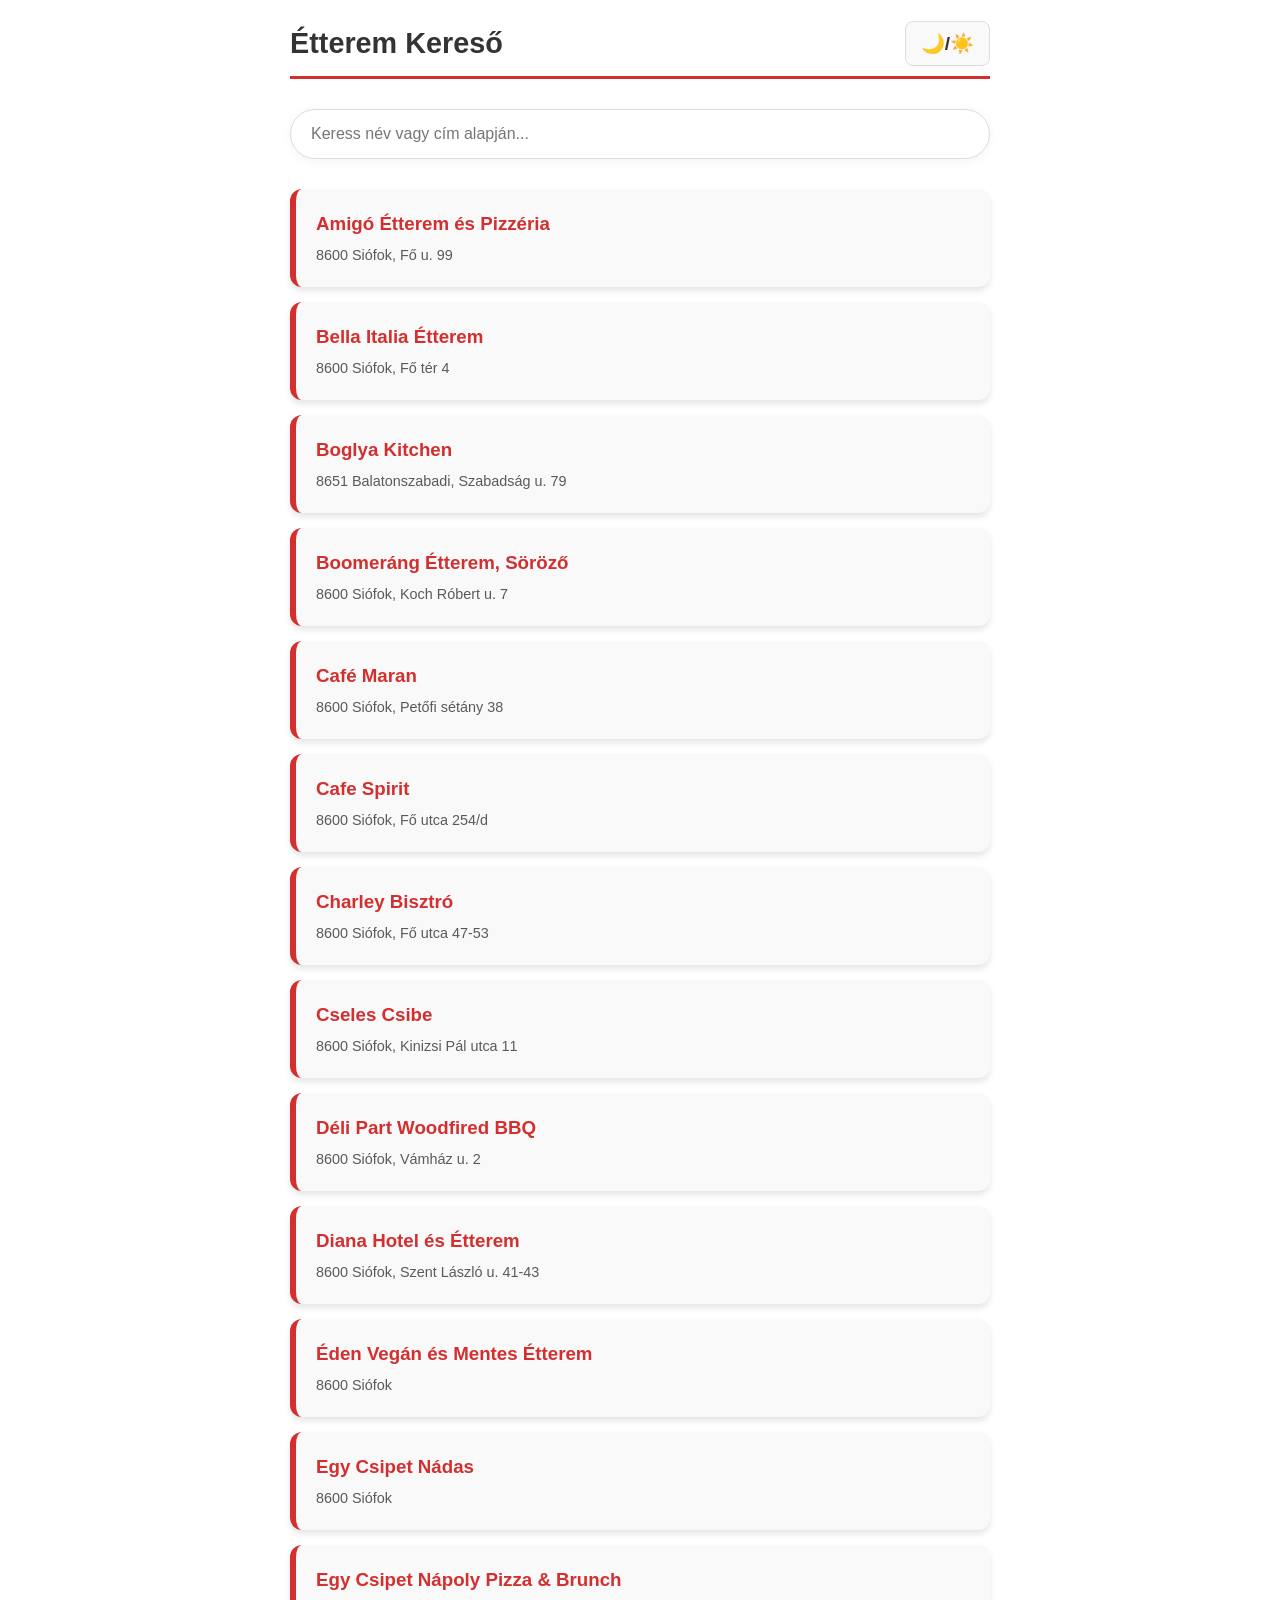
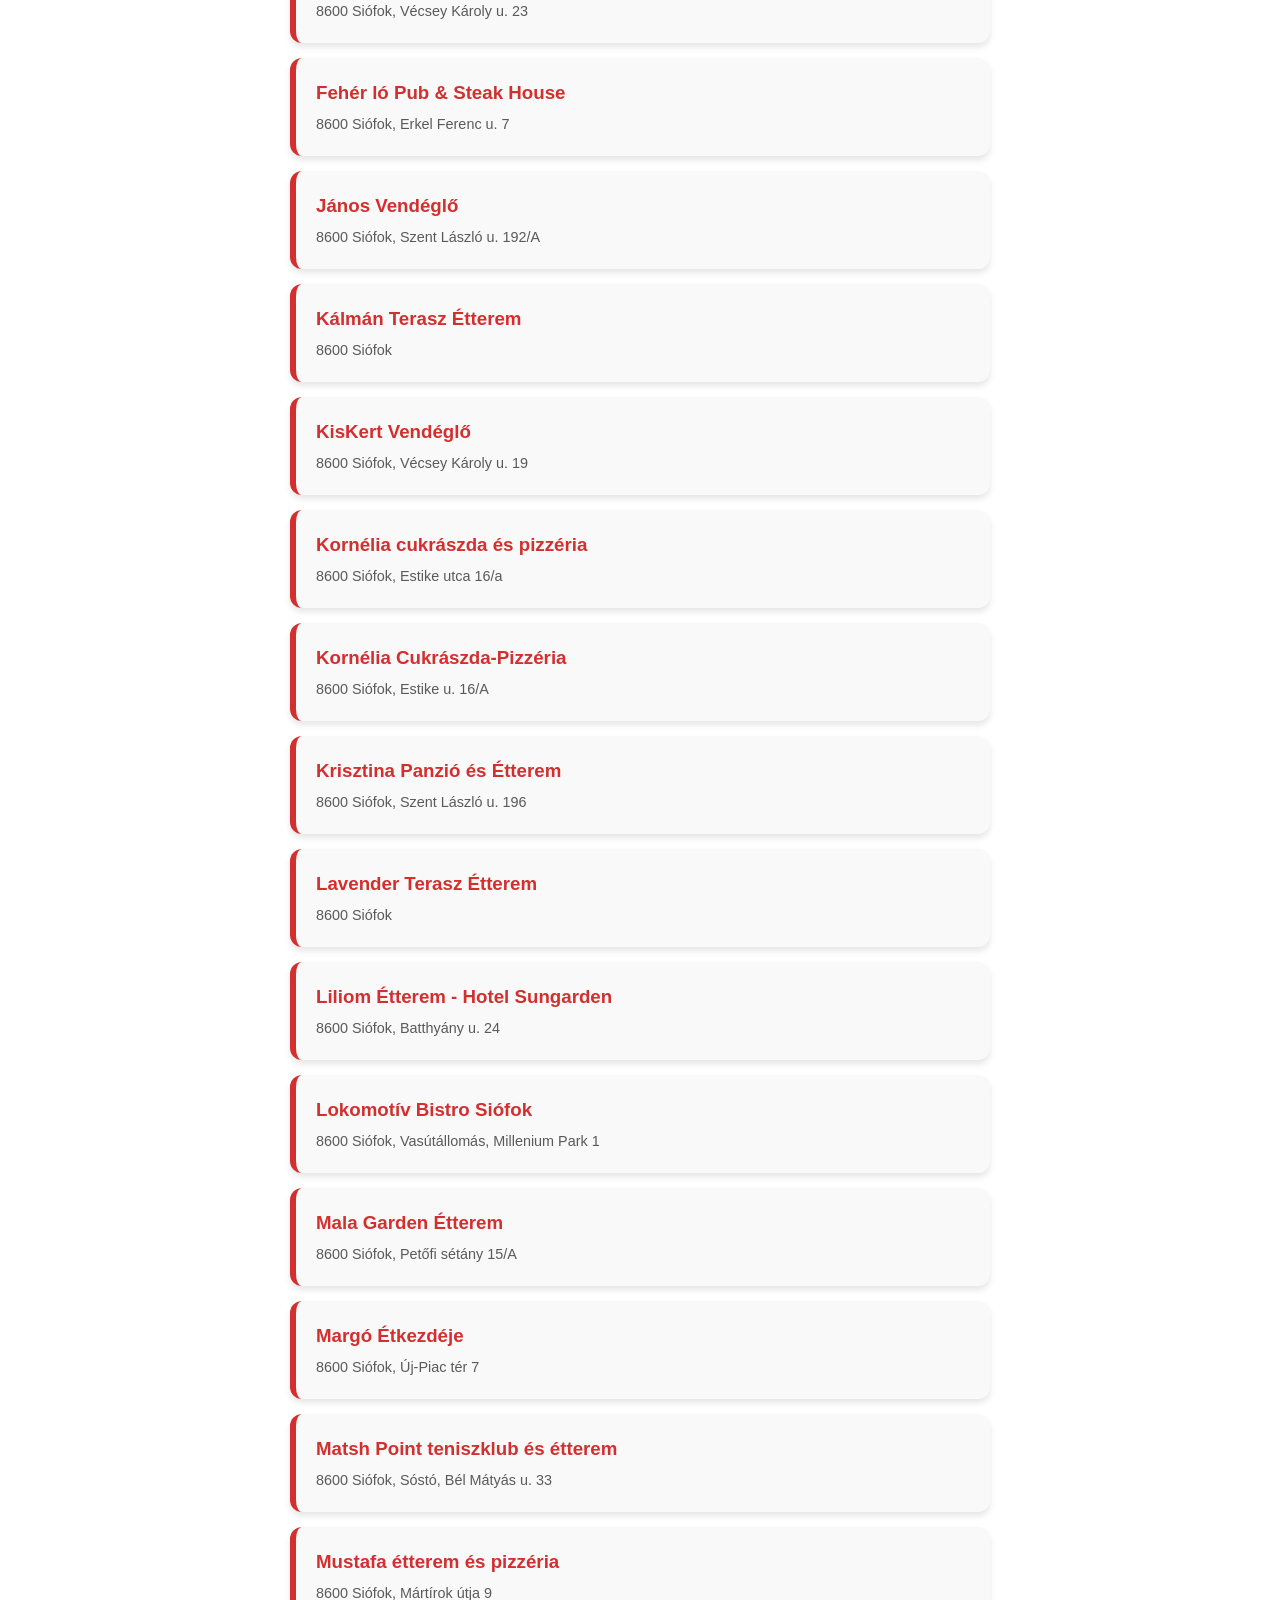
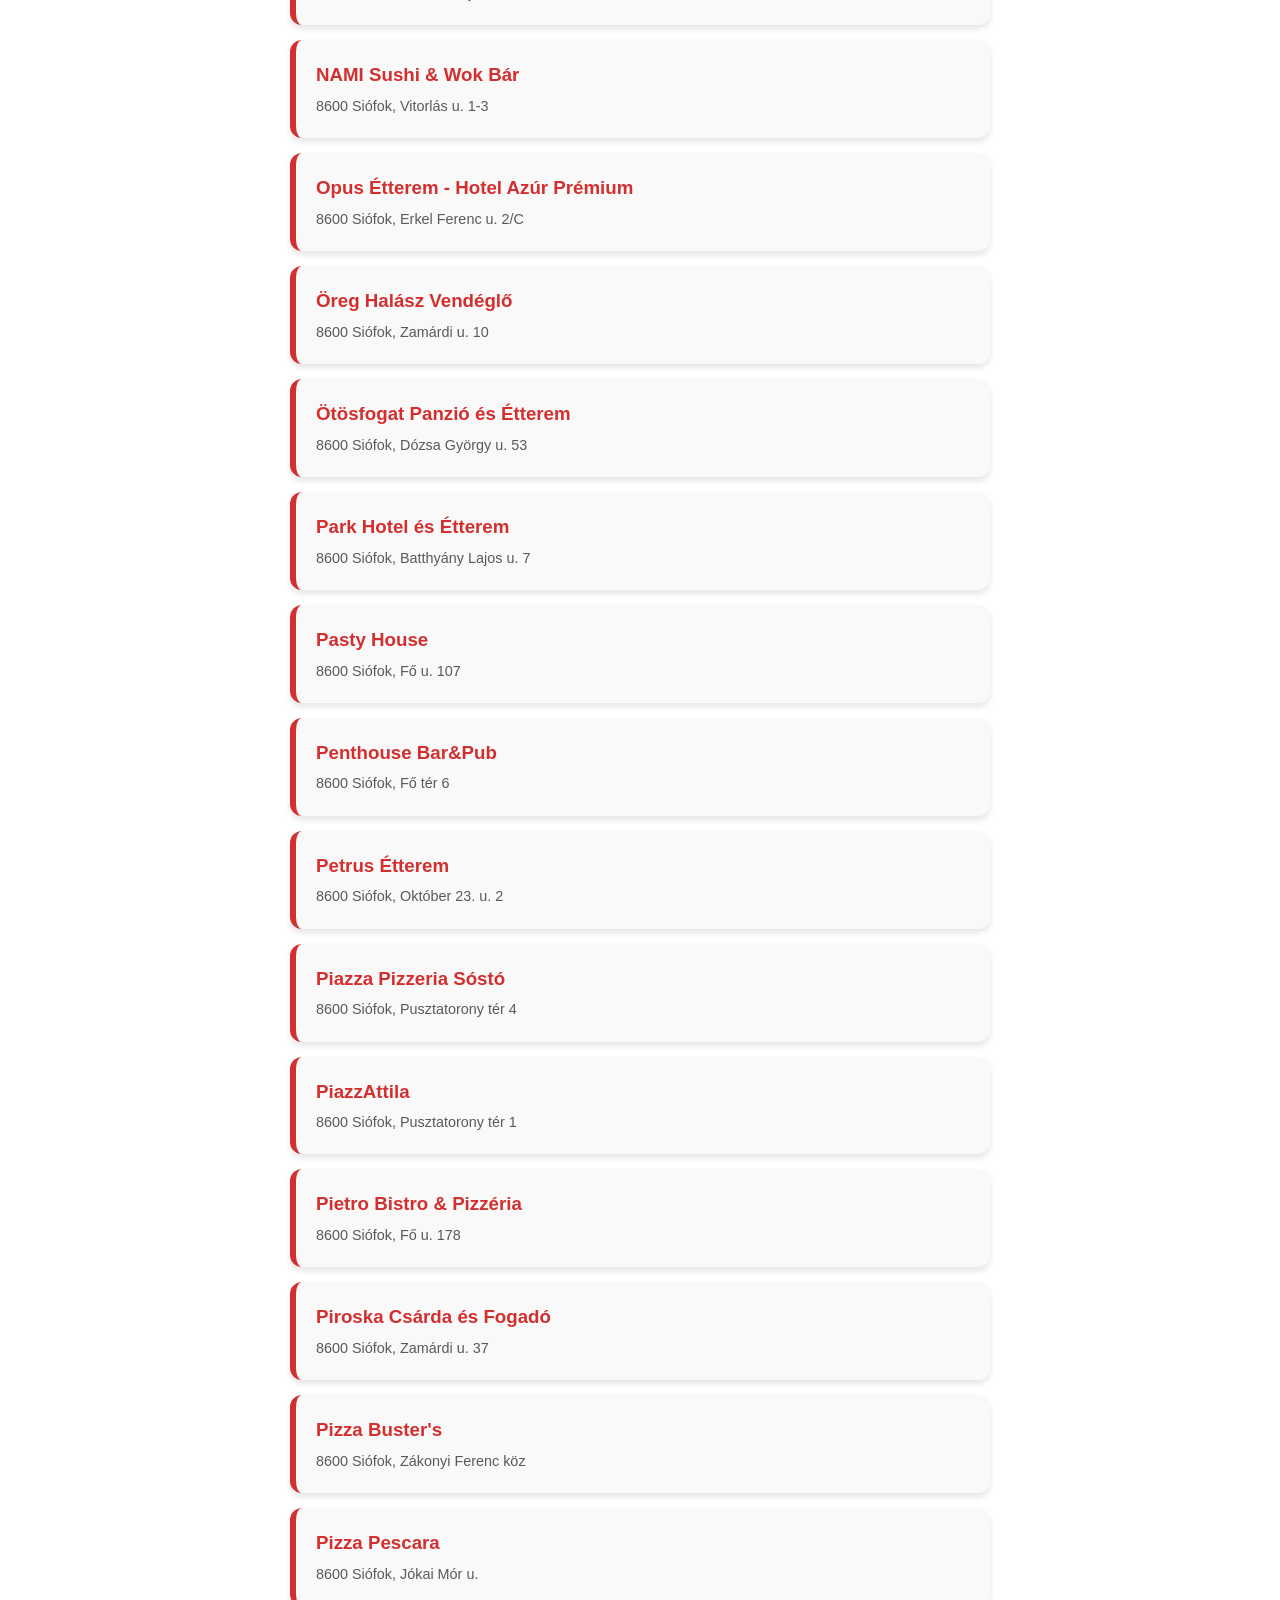
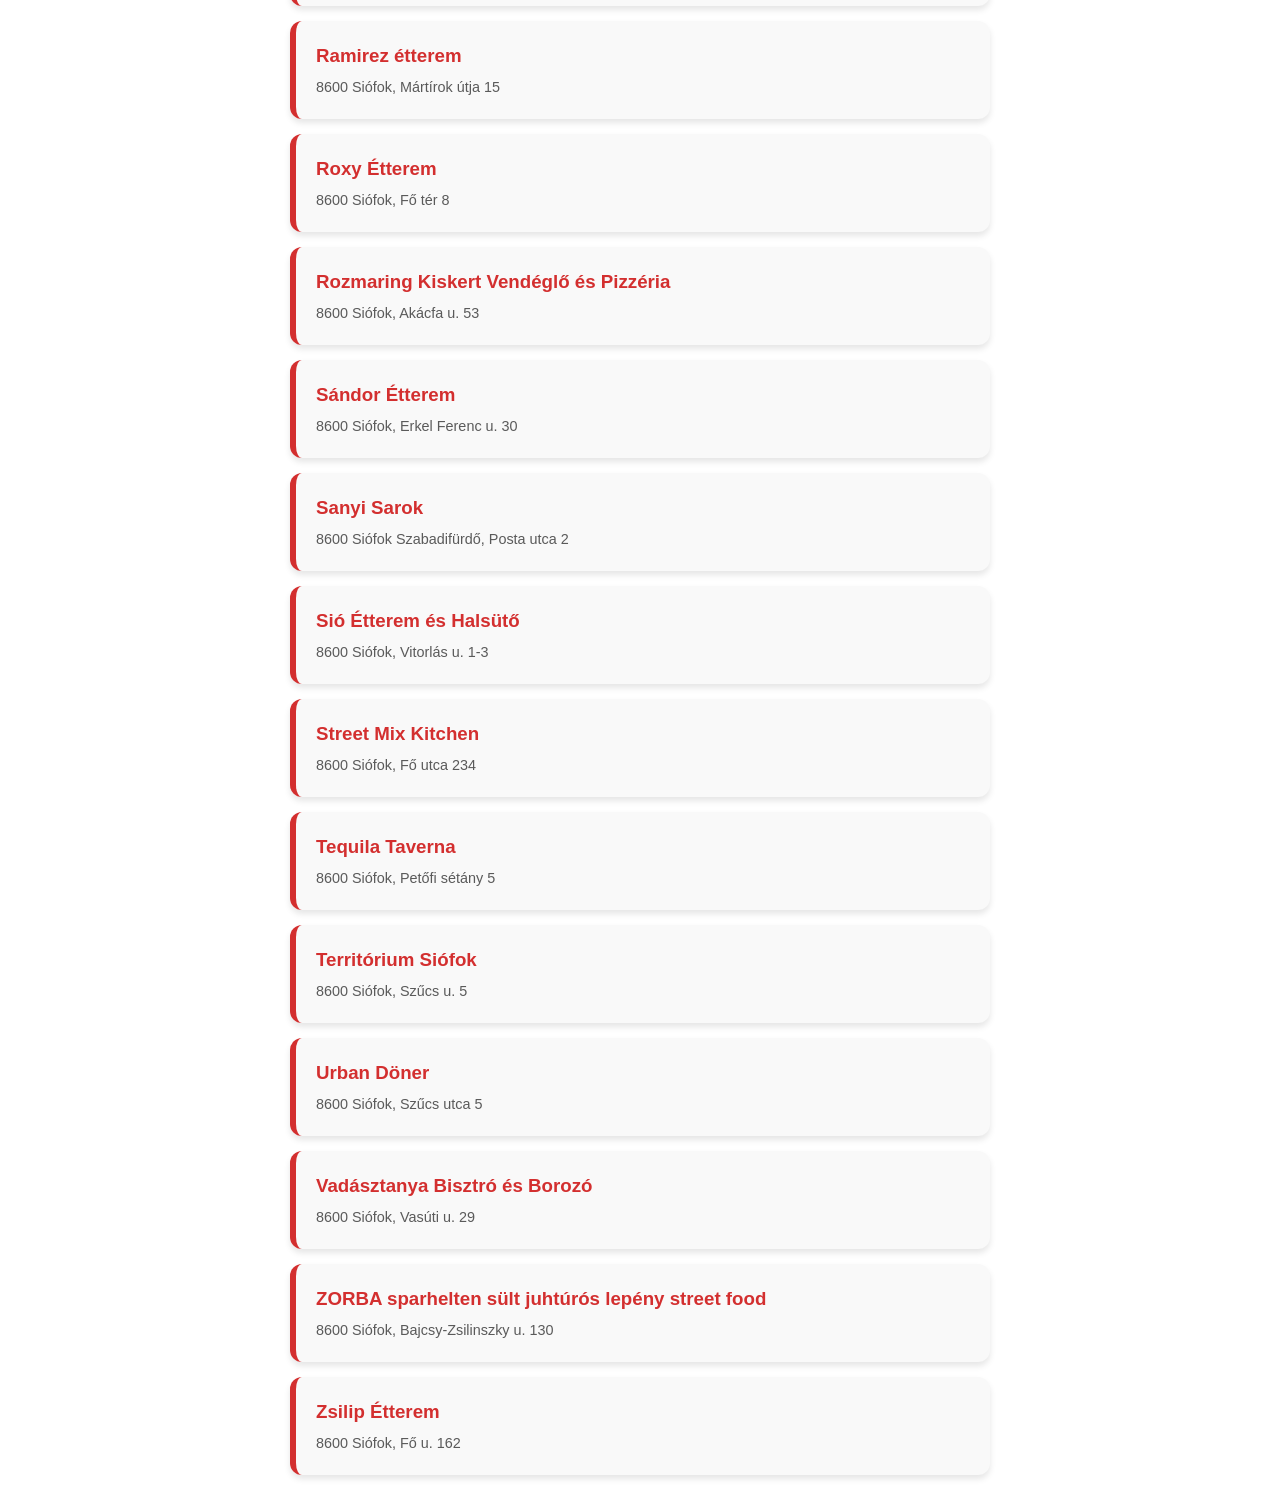
<file: index.html>
<!DOCTYPE html>
<html lang="hu">
<head>
    <meta charset="UTF-8">
    <meta name="viewport" content="width=device-width, initial-scale=1.0">
    <title>Gasztró Kalauz</title>
    <link rel="stylesheet" href="style.css">
</head>
<body>
    <div class="container">
        <header>
            <h1>Étterem Kereső</h1>
            <button id="theme-toggle">🌙/☀️</button>
        </header>

        <div class="search-box">
            <input type="text" id="search" placeholder="Keress név vagy cím alapján..." onkeyup="search()">
        </div>
        
        <div id="restaurant-list" class="grid"></div>
    </div>

    <script src="adatok.js"></script>
    <script src="script.js"></script>
    <script>
        function display(data) {
            const list = document.getElementById('restaurant-list');
            list.innerHTML = '';
            // ABC sorrendbe rendezés megjelenítés előtt
            const sorted = [...data].sort((a, b) => a.name.localeCompare(b.name));
            
            sorted.forEach(r => {
                const card = document.createElement('div');
                card.className = 'card';
                card.innerHTML = `
                    <h3><a href="restaurant.html?id=${r.id}">${r.name}</a></h3>
                    <p class="subtitle">${r.address || ''}</p>
                `;
                list.appendChild(card);
            });
        }

        function search() {
            const query = document.getElementById('search').value.toLowerCase();
            const filtered = RESTAURANT_DATA.filter(r => 
                r.name.toLowerCase().includes(query) || 
                (r.address && r.address.toLowerCase().includes(query))
            );
            display(filtered);
        }

        // Indításkor betöltjük az adatokat a JS fájlból
        display(RESTAURANT_DATA);
    </script>
</body>
</html>
</file>
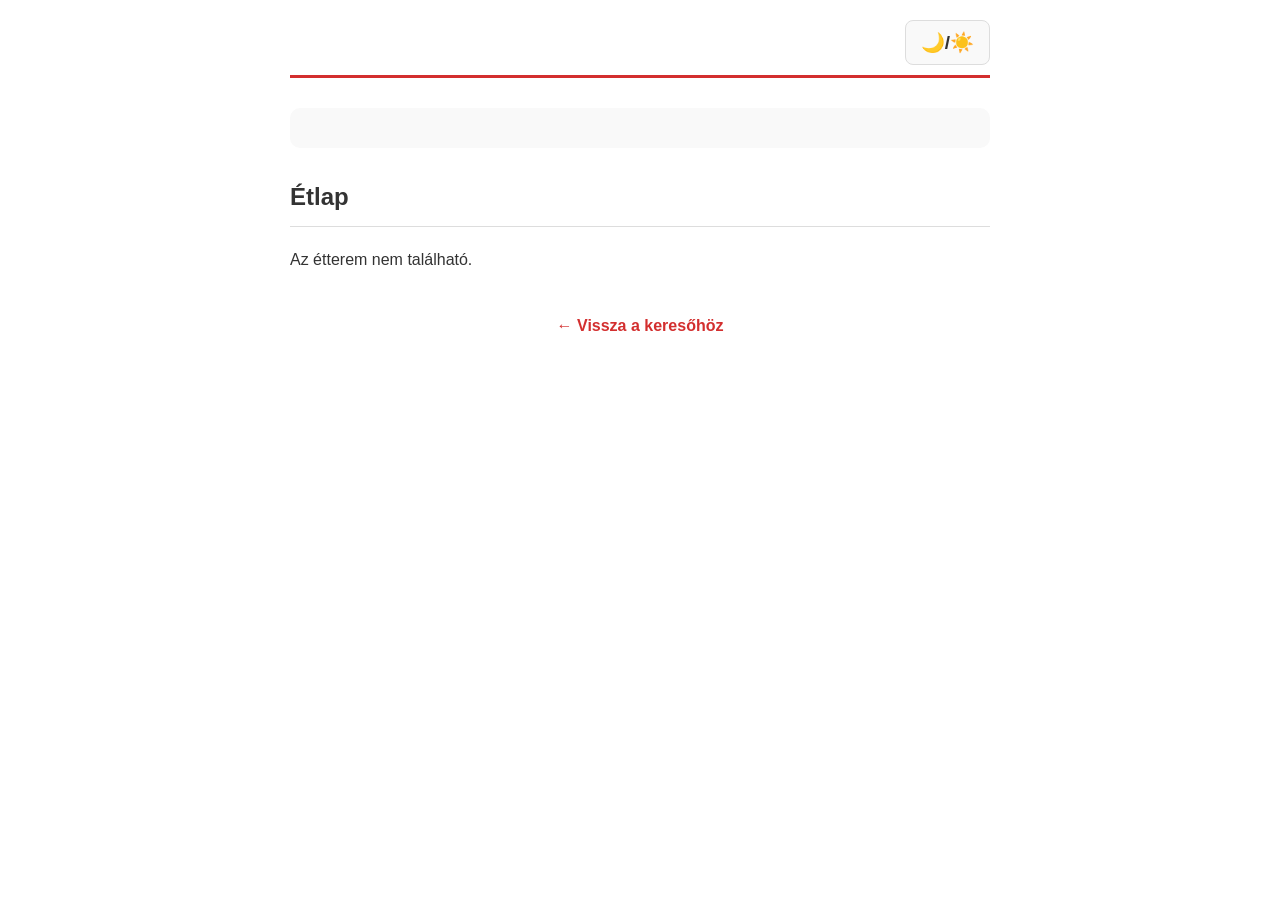
<file: restaurant.html>
<!DOCTYPE html>
<html lang="hu">
<head>
    <meta charset="UTF-8">
    <meta name="viewport" content="width=device-width, initial-scale=1.0">
    <title>Étlap</title>
    <link rel="stylesheet" href="style.css">
</head>
<body>
    <div class="container">
        <header>
            <h1 id="r-name"></h1>
            <button id="theme-toggle">🌙/☀️</button>
        </header>

        <div id="r-info" class="info-box"></div>
        
        <div class="menu-section">
            <h2>Étlap</h2>
            <div id="r-menu"></div>
        </div>

        <div class="navigation">
            <a href="index.html">← Vissza a keresőhöz</a>
        </div>
    </div>

    <!-- Fontos, hogy az adatok.js és a script.js be legyen töltve -->
    <script src="adatok.js"></script>
    <script src="script.js"></script>
    <script>
        const params = new URLSearchParams(window.location.search);
        const id = params.get('id');
        
        // Megkeressük az éttermet az adatok.js-ben lévő listából
        const r = RESTAURANT_DATA.find(item => item.id == id);

        if(r) {
            document.title = r.name + " - Étlap";
            document.getElementById('r-name').innerText = r.name;
            document.getElementById('r-info').innerHTML = `
                <p>📍 <strong>Cím:</strong> ${r.address || 'Nincs megadva'}</p>
                <p>🕒 <strong>Nyitva:</strong> ${r.open || 'Nincs megadva'}</p>
                ${r.phone ? `<p>📞 ${r.phone}</p>` : ''}
                ${r.email ? `<p>✉️ ${r.email}</p>` : ''}
            `;

            // ITT TÖRTÉNIK AZ ÉTLAP FELDOLGOZÁSA:
            const menuHtml = r.menu.split('\n').map(line => {
                const trimmedLine = line.trim();
                if(!trimmedLine) return ''; // Üres sorokat kihagyjuk

                // Ha kategória (vastag betűs)
                if(trimmedLine.startsWith('#')) {
                    return `<h4 class="menu-category">${trimmedLine.replace('#', '').trim()}</h4>`;
                }
                
                // Ha van benne kötőjel, akkor név és ár szétválasztása
                if(trimmedLine.includes('-')) {
                    const parts = trimmedLine.split('-');
                    const name = parts[0].trim();
                    const price = parts[1].trim();
                    
                    return `
                        <div class="menu-item">
                            <span class="item-name">${name}</span>
                            <span class="item-dots"></span>
                            <span class="item-price">${price}</span>
                        </div>`;
                }
                
                // Sima sor, ha nincs benne se # se -
                return `<p class="simple-line">${trimmedLine}</p>`;
            }).join('');
            
            document.getElementById('r-menu').innerHTML = menuHtml;
        } else {
            document.getElementById('r-menu').innerHTML = "Az étterem nem található.";
        }
    </script>
</body>
</html>
</file>
<file: style.css>
/* Színváltozók és Alapbeállítások */
:root {
    --bg: #ffffff;
    --text: #333333;
    --card: #f9f9f9;
    --accent: #d32f2f; /* Elegáns mélyvörös */
    --input-bg: #ffffff;
    --border: #dddddd;
    --dots: #888888;
}

.dark-mode {
    --bg: #121212;
    --text: #e0e0e0;
    --card: #1e1e1e;
    --accent: #ff5252; /* Élénkebb piros sötét módhoz */
    --input-bg: #2d2d2d;
    --border: #444444;
    --dots: #666666;
}

* {
    box-sizing: border-box;
}

body {
    background-color: var(--bg);
    color: var(--text);
    font-family: 'Segoe UI', Roboto, Helvetica, Arial, sans-serif;
    transition: background 0.3s, color 0.3s;
    margin: 0;
    padding: 20px;
    line-height: 1.6;
}

.container {
    max-width: 700px;
    margin: auto;
}

/* Fejléc */
header {
    display: flex;
    justify-content: space-between;
    align-items: center;
    border-bottom: 3px solid var(--accent);
    margin-bottom: 30px;
    padding-bottom: 10px;
}

header h1 {
    margin: 0;
    font-size: 1.8rem;
}

/* Gombok */
button {
    padding: 10px 15px;
    cursor: pointer;
    border-radius: 8px;
    border: none;
    background: var(--accent);
    color: white;
    font-weight: bold;
    transition: opacity 0.2s;
}

button:hover {
    opacity: 0.8;
}

#theme-toggle {
    background: var(--card);
    color: var(--text);
    border: 1px solid var(--border);
    font-size: 1.2rem;
}

/* Keresőmező (Főoldal) */
.search-box {
    margin-bottom: 30px;
}

.search-box input {
    width: 100%;
    padding: 15px 20px;
    border-radius: 30px;
    border: 1px solid var(--border);
    background: var(--input-bg);
    color: var(--text);
    font-size: 1rem;
    box-shadow: 0 2px 10px rgba(0,0,0,0.05);
}

/* Étterem kártyák (Főoldal) */
.card {
    background: var(--card);
    padding: 20px;
    margin: 15px 0;
    border-radius: 12px;
    box-shadow: 0 4px 6px rgba(0,0,0,0.1);
    border-left: 6px solid var(--accent);
    transition: transform 0.2s;
}

.card:hover {
    transform: translateY(-3px);
}

.card h3 {
    margin: 0 0 5px 0;
}

.card h3 a {
    color: var(--accent);
    text-decoration: none;
}

.subtitle {
    margin: 0;
    font-size: 0.9rem;
    opacity: 0.8;
}

/* Információs doboz (Étterem oldal) */
.info-box {
    background: var(--card);
    padding: 20px;
    border-radius: 10px;
    margin-bottom: 30px;
    font-size: 0.95rem;
}

.info-box p {
    margin: 8px 0;
}

/* Étlap stílusok */
.menu-section h2 {
    border-bottom: 1px solid var(--border);
    padding-bottom: 10px;
}

.menu-category {
    font-weight: 800;
    font-size: 1.2rem;
    color: var(--accent);
    margin: 30px 0 15px 0;
    text-transform: uppercase;
    letter-spacing: 1px;
}

.menu-item {
    display: flex;
    align-items: baseline;
    margin: 12px 0;
    width: 100%;
}

.item-name {
    flex-shrink: 0;
    font-weight: 500;
}

.item-dots {
    flex-grow: 1;
    border-bottom: 2px dotted var(--dots);
    margin: 0 10px;
    height: 1px;
    opacity: 0.5;
}

.item-price {
    flex-shrink: 0;
    font-weight: bold;
    color: var(--text);
}

.simple-line {
    margin: 5px 0;
    font-style: italic;
    opacity: 0.8;
}

/* Admin form elemek */
.admin-form input, 
.admin-form textarea {
    width: 100%;
    padding: 12px;
    margin-bottom: 15px;
    border-radius: 6px;
    border: 1px solid var(--border);
    background: var(--input-bg);
    color: var(--text);
}

/* Navigáció */
.navigation {
    margin-top: 40px;
    text-align: center;
}

.navigation a {
    color: var(--accent);
    text-decoration: none;
    font-weight: bold;
}

/* Mobil optimalizálás */
@media (max-width: 600px) {
    body {
        padding: 15px;
    }
    
    header h1 {
        font-size: 1.4rem;
    }

    .item-dots {
        margin: 0 5px;
    }
}
</file>
